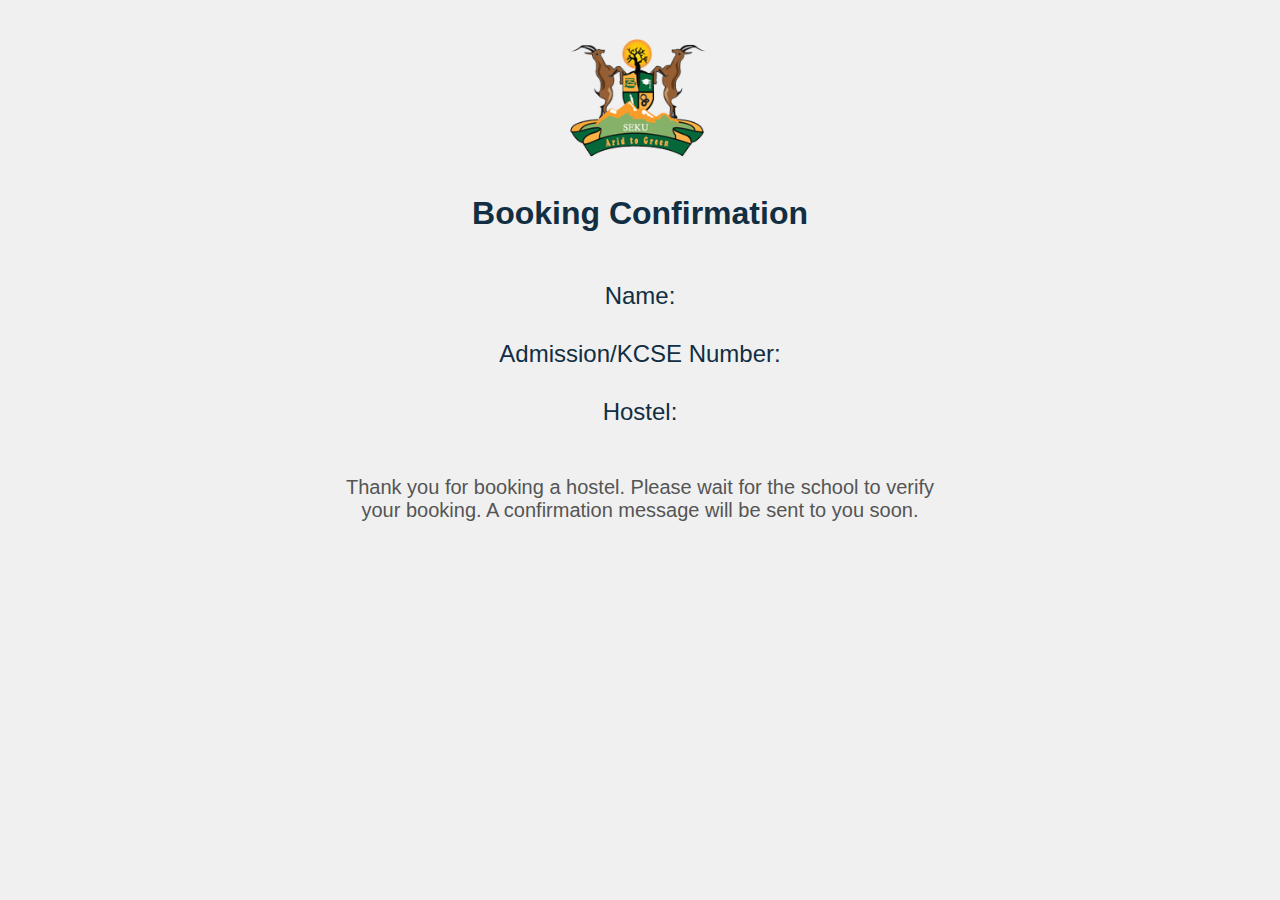
<file: confirmation.html>
<!DOCTYPE html>
<html lang="en">

<head>
  <meta charset="UTF-8">
  <meta name="viewport" content="width=device-width, initial-scale=1.0">
  <title>Confirmation Page</title>
  <link rel = "icon" href = "logo.png" type = "image/x-icon">
  <link rel="stylesheet" href="confirmation.css">
</head>

<body>
  <div class="container">
    <img src="logo.png" alt="Logo" class="logo">
    <h1 class="title">Booking Confirmation</h1>
    <div id="booking-details">
      <p class="name-label">Name:</p>
      <p class="name-value" id="name"></p>

      <p class="admission-label">Admission/KCSE Number:</p>
      <p class="admission-value" id="admission-number"></p>

      <p class="hostel-label">Hostel:</p>
      <p class="hostel-value" id="hostel"></p>

      <p class="message">Thank you for booking a hostel. Please wait for the school to verify your booking. A confirmation message will be sent to you soon.</p>
    </div>
  </div>
  <script>
    document.addEventListener("DOMContentLoaded", function() {
      // Retrieve query parameters from the URL
      const params = new URLSearchParams(window.location.search);

      // Get the form data from the query parameters
      const name = params.get("name");
      const admissionNumber = params.get("admission");
      const hostel = params.get("hostel");

      // Display the form data on the confirmation page
      const nameElement = document.getElementById("name");
      const admissionNumberElement = document.getElementById("admission-number");
      const hostelElement = document.getElementById("hostel");

      nameElement.textContent = name;
      admissionNumberElement.textContent = admissionNumber;
      hostelElement.textContent = hostel;
    });
  </script>
</body>
</html>
</file>
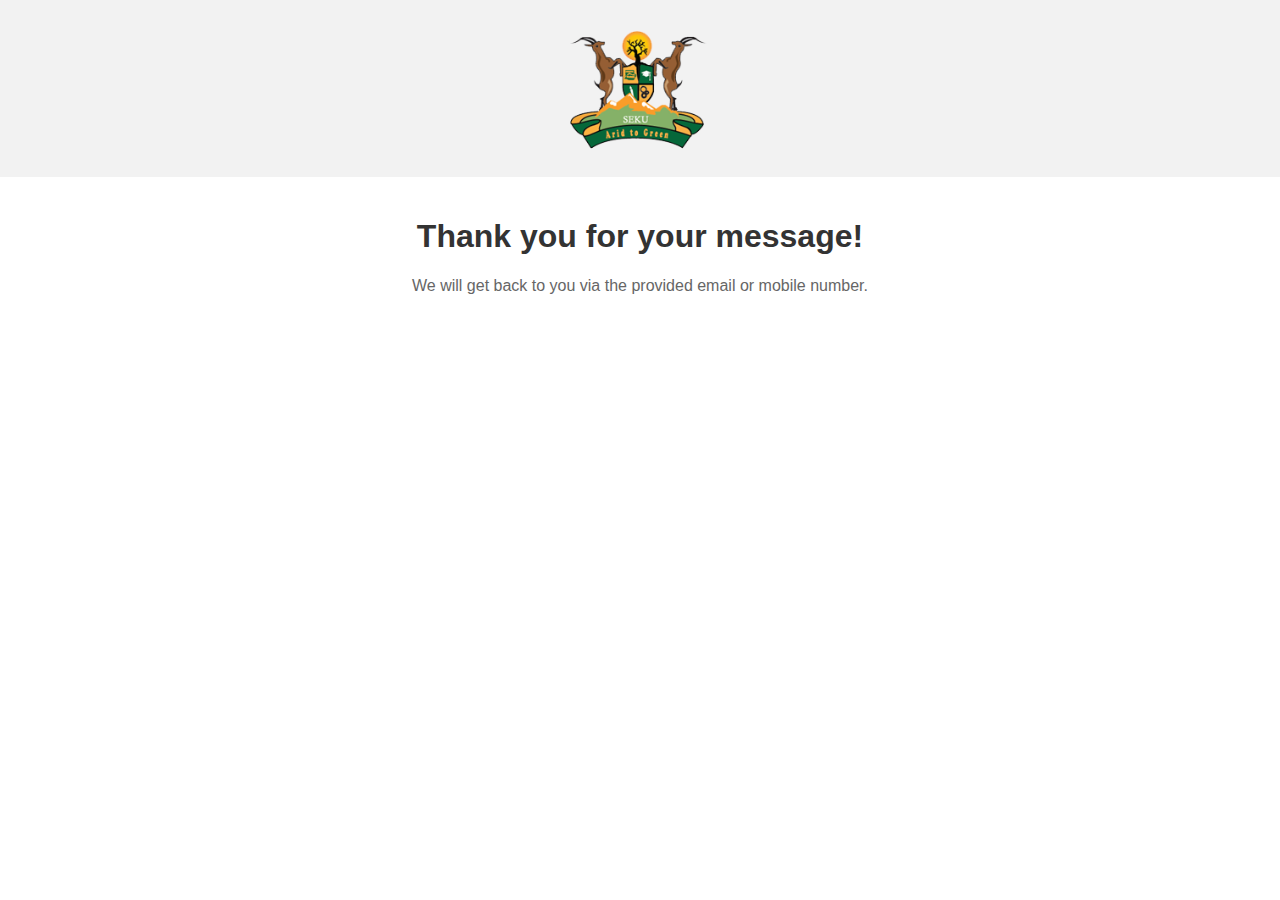
<file: contact.html>
<!DOCTYPE html>
<html>
<head>
    <title>Contact Form Submission</title>
    <link rel="stylesheet" href="contact.css">
</head>
<body>
    <header>
        <img src="logo.png" alt="Logo">
    </header>

    <div class="container">
        <h1 id="thankYouMessage">Thank you for your message!</h1>

        <p>We will get back to you via the provided email or mobile number.</p>
    </div>

    <script>
        document.addEventListener("DOMContentLoaded", function() {
            var urlParams = new URLSearchParams(window.location.search);
            var fullName = urlParams.get("name");

            if (fullName) {
                var thankYouMessage = document.getElementById("thankYouMessage");
                thankYouMessage.textContent = "Thank you, " + fullName + ", for your message!";
            }
        });
    </script>
</body>
</html>
</file>
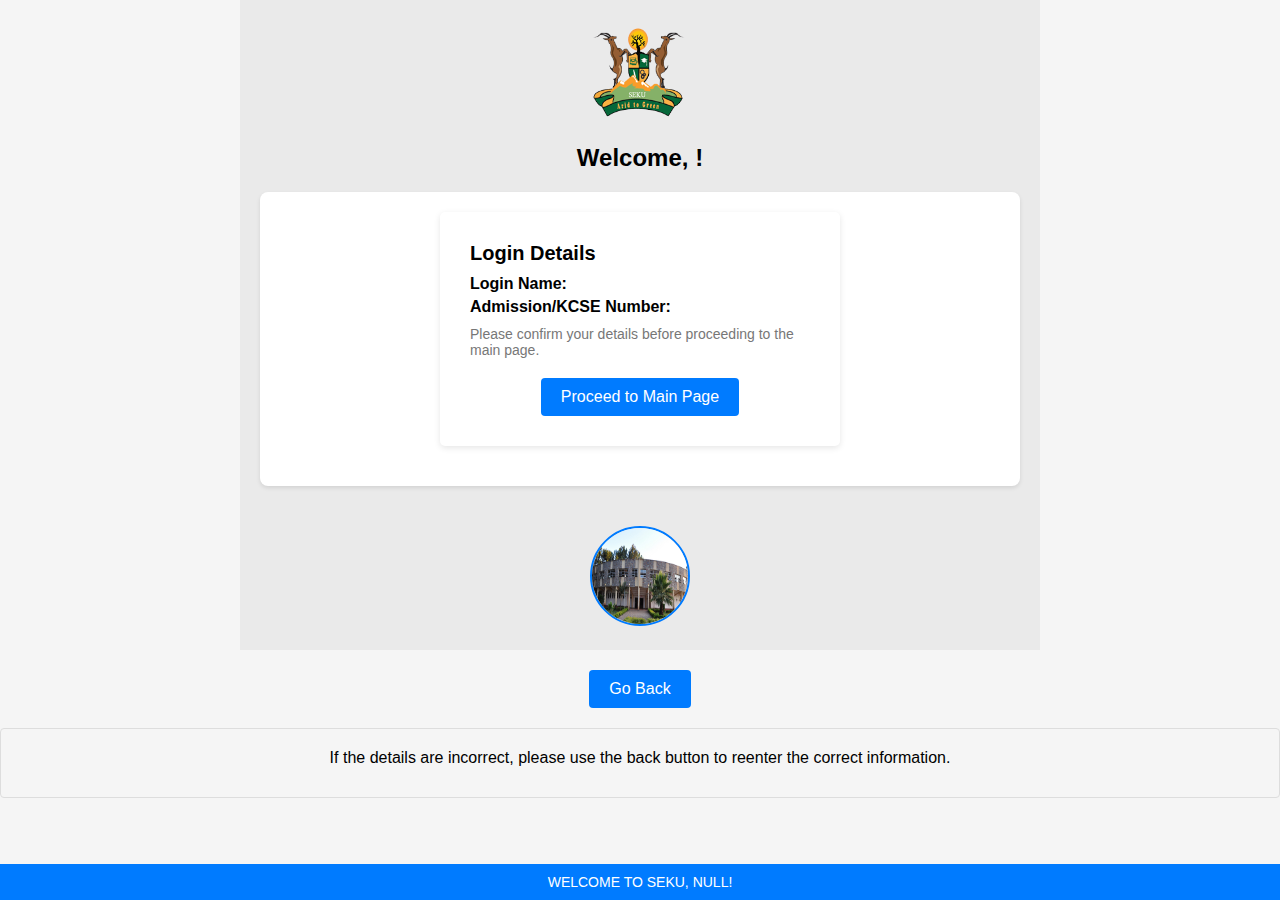
<file: details.html>
<!DOCTYPE html>
<html lang="en">
<head>
  <meta charset="UTF-8">
  <meta name="viewport" content="width=device-width, initial-scale=1.0">
  <title>Seku University | Hostel Portal - Details</title>
  <link rel="stylesheet" href="details.css">
</head>

<body>
  <div class="container">
    <div class="logo">
      <img src="assets/logo.png" alt="Seku University Logo">
    </div>
    <h1 class="title">Welcome, <span id="loginName"></span>!</h1>
    <div class="details-wrapper">
      <div class="details-card">
        <h2 class="card-title">Login Details</h2>
        <ul class="details-list">
          <li><strong>Login Name:</strong> <span id="loginNameDetail"></span></li>
          <li><strong>Admission/KCSE Number:</strong> <span id="admissionNumber"></span></li>
        </ul>
        <p class="details-message">Please confirm your details before proceeding to the main page.</p>
        <div class="button-wrapper">
          <a href="main.html" class="proceed-button">Proceed to Main Page</a>
        </div>
      </div>
    </div>
    <div class="rotating-image">
      <img src="image1.jpg" alt="Rotating Image">
    </div>
    <div class="welcome-message">
      <span id="welcomeText"></span>
    </div>
  </div>
  <div class="back-button">
    <a href="login.html">Go Back</a>
  </div>
  <div class="instruction-message">
    
   
    
    <p>If the details are incorrect, please use the back button to reenter the correct information.</p>
  </div>

  <script src="details.js"></script>
</body>
</html>
</file>
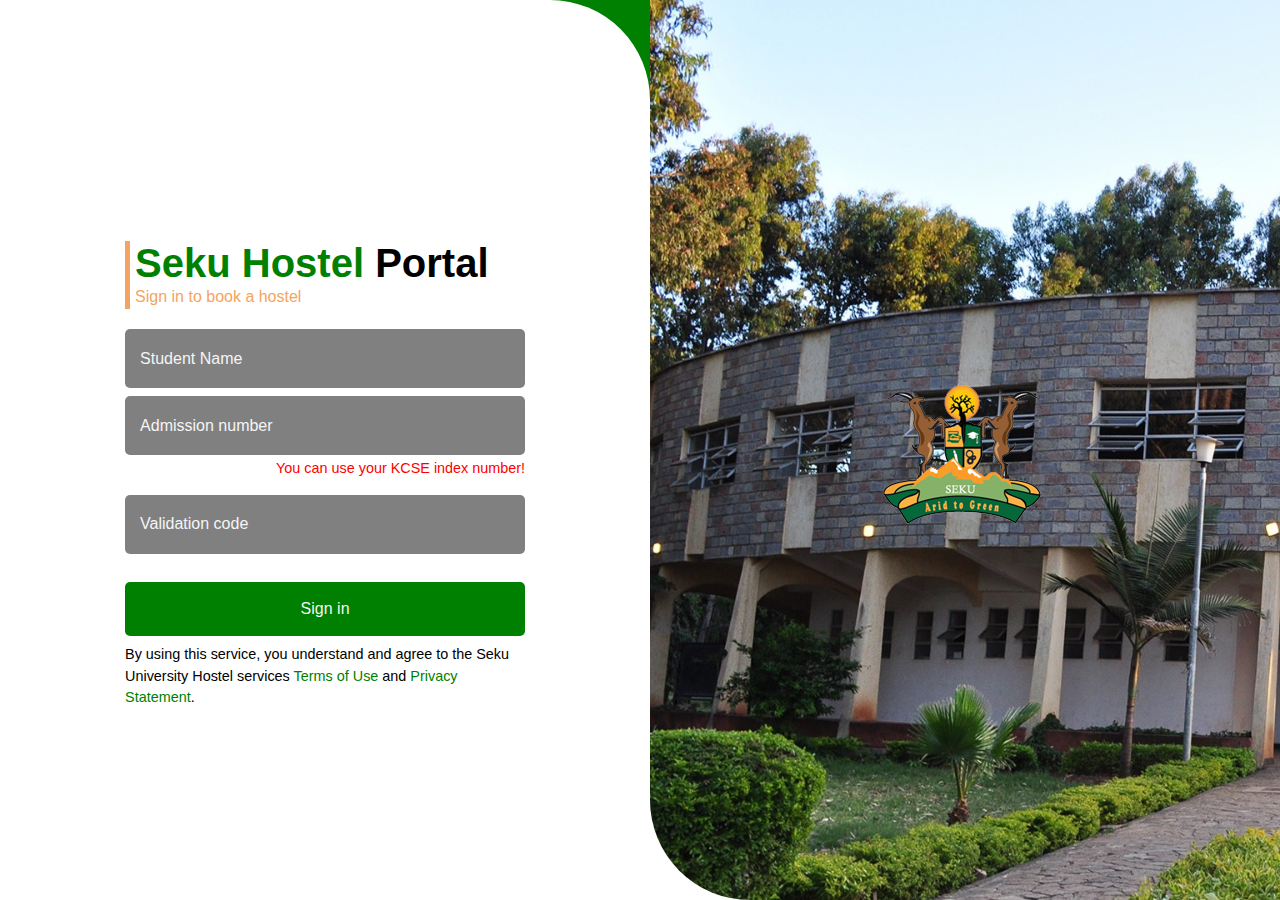
<file: login.html>
<!DOCTYPE html>
<html lang="en">
<head>
  <meta charset="UTF-8">
  <meta http-equiv="X-UA-Compatible" content="IE=edge">
  <meta name="viewport" content="width=device-width, initial-scale=1.0">
  <meta name="description" content="Seku University Hostel Portal - Sign in to book a hostel">
  <meta name="author" content="Your Name">
  <title>Seku University | Hostel Portal</title>
  <link rel="icon" href="assets/logo.png" type="image/x-icon">
  <link rel="stylesheet" href="css/index.css">
  <script src="js/app.js" defer></script>
</head>

<body>
  <div class="portal">
    <div class="portal__wrapper">
      <form action="details.html" class="portal__wrapper__form" method="GET">
        <div class="portal__wrapper__form__wrapper">
          <div class="portal__wrapper__form__wrapper__title">
            <h1><span>Seku Hostel</span> Portal</h1>
            <p>Sign in to book a hostel</p>
          </div>
          <div class="portal__wrapper__form__wrapper__field">
            <div class="portal__wrapper__form__wrapper__field__input">
              <input type="text" name="loginName" id="studno" class="js-input">
              <label for="studno">Student Name</label>
            </div>
            <div class="portal__wrapper__form__wrapper__field__input">
              <input type="password" name="admissionNumber" id="acode" class="js-input js-pass">
              <label for="acode">Admission number</label>
              <img id="show-hide-pass" src="assets/showPass.svg" alt="">
              <a href="#" id="forgot-pass">You can use your KCSE index number!</a>
            </div>
            <div class="portal__wrapper__form__wrapper__field__input">
              <input type="text" id="captcha" class="js-input">
              <label for="captcha">Validation code</label>
              <img id="captcha-img" src="assets/captcha.jpg" alt="">
            </div>
            <div class="portal__wrapper__form__wrapper__field__button">
              <button type="submit">Sign in</button>
            </div>
            <p id="terms">By using this service, you understand and agree to the Seku University Hostel services <a href="#">Terms of Use</a> and <a href="#">Privacy Statement</a>.</p>
          </div>
        </div>
      </form>
      <div class="portal__wrapper__hero">
        <img src="logo.png" alt="Seku University Hostel Portal Logo">
      </div>
    </div>
  </div>
</body>
</html>
</file>
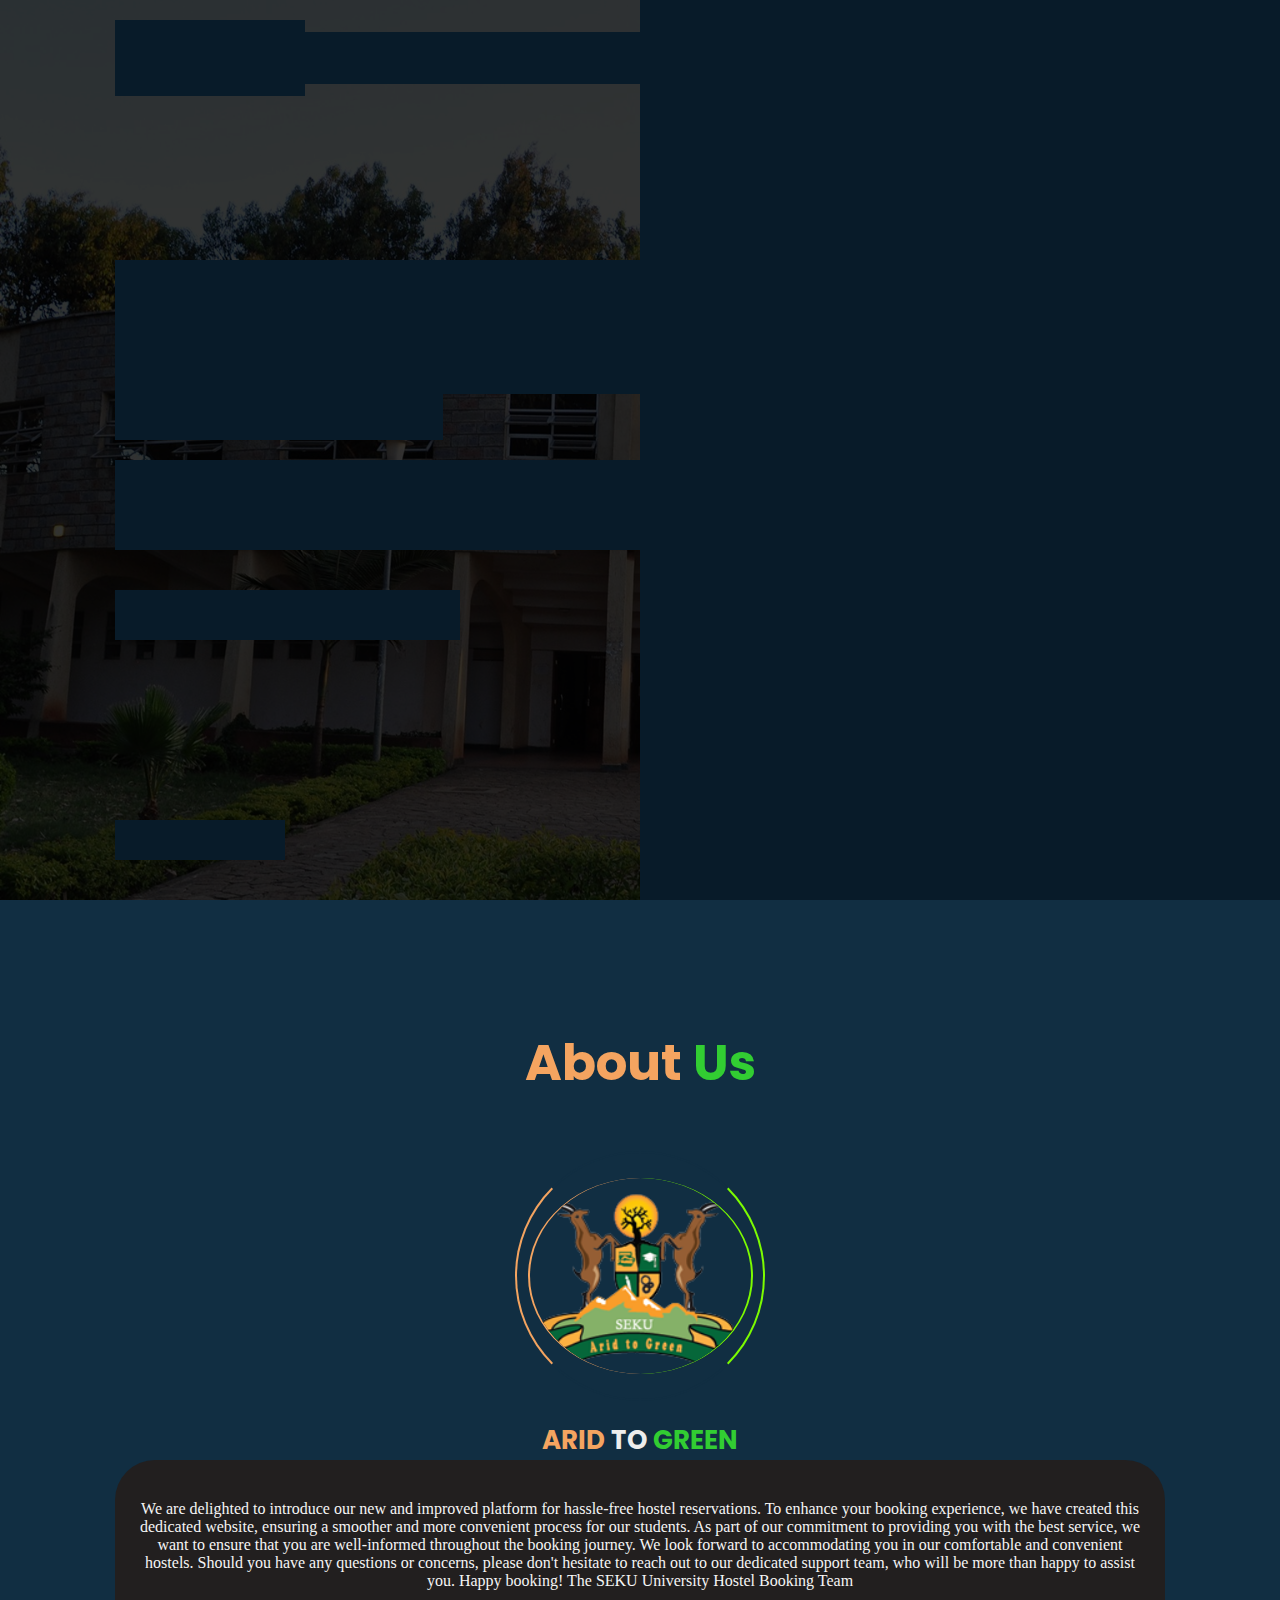
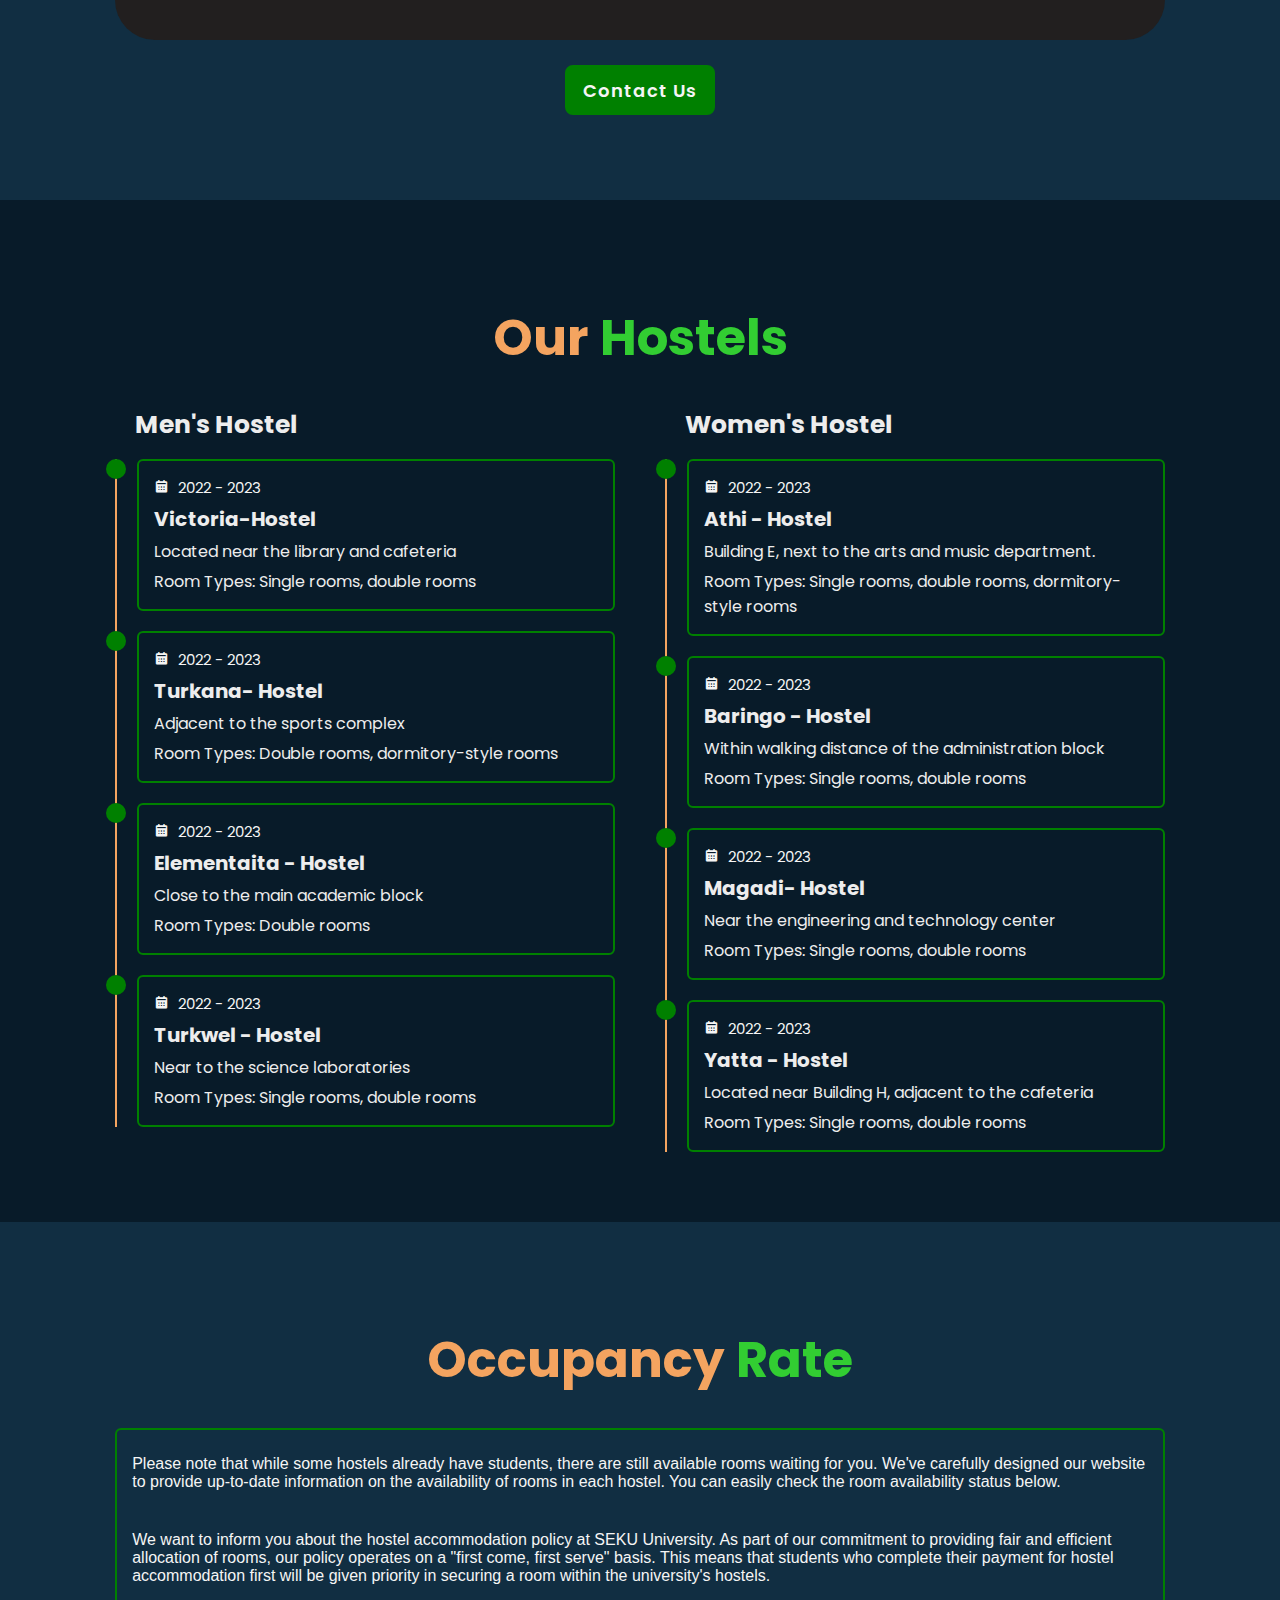
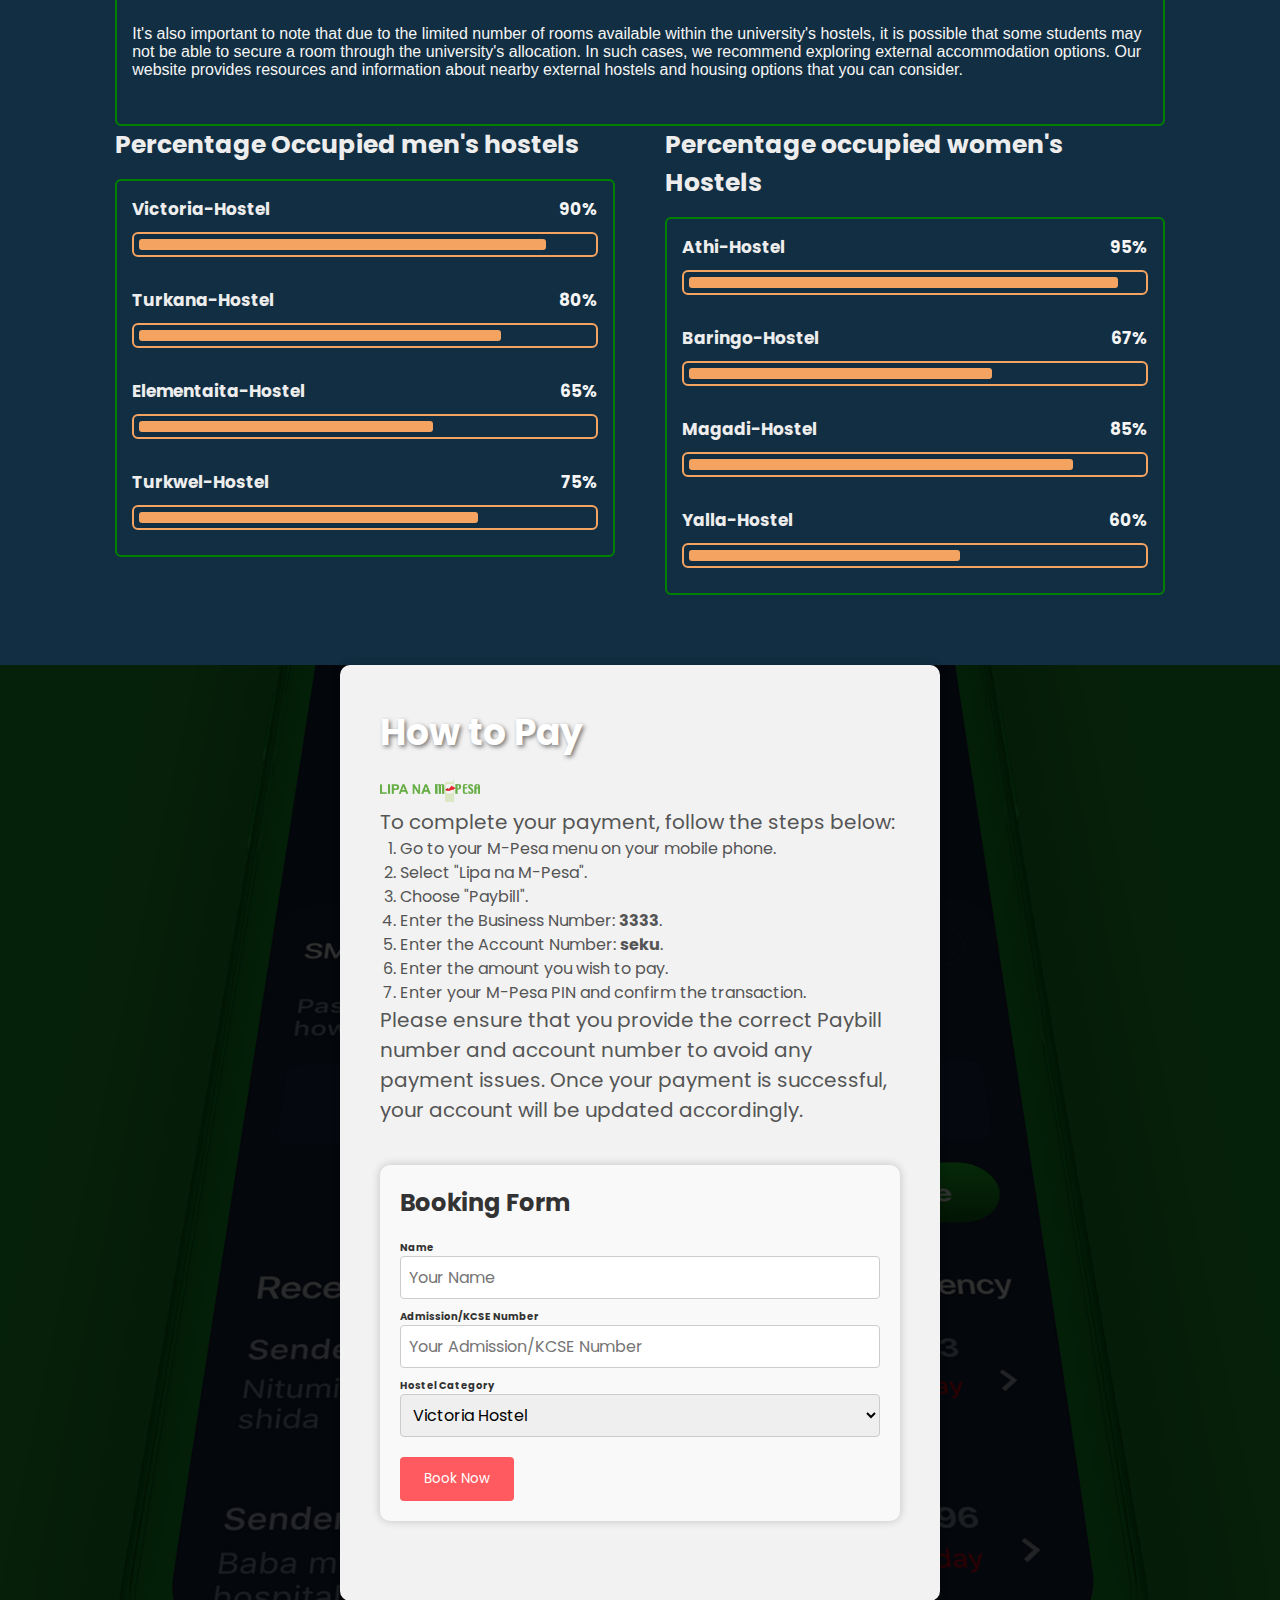
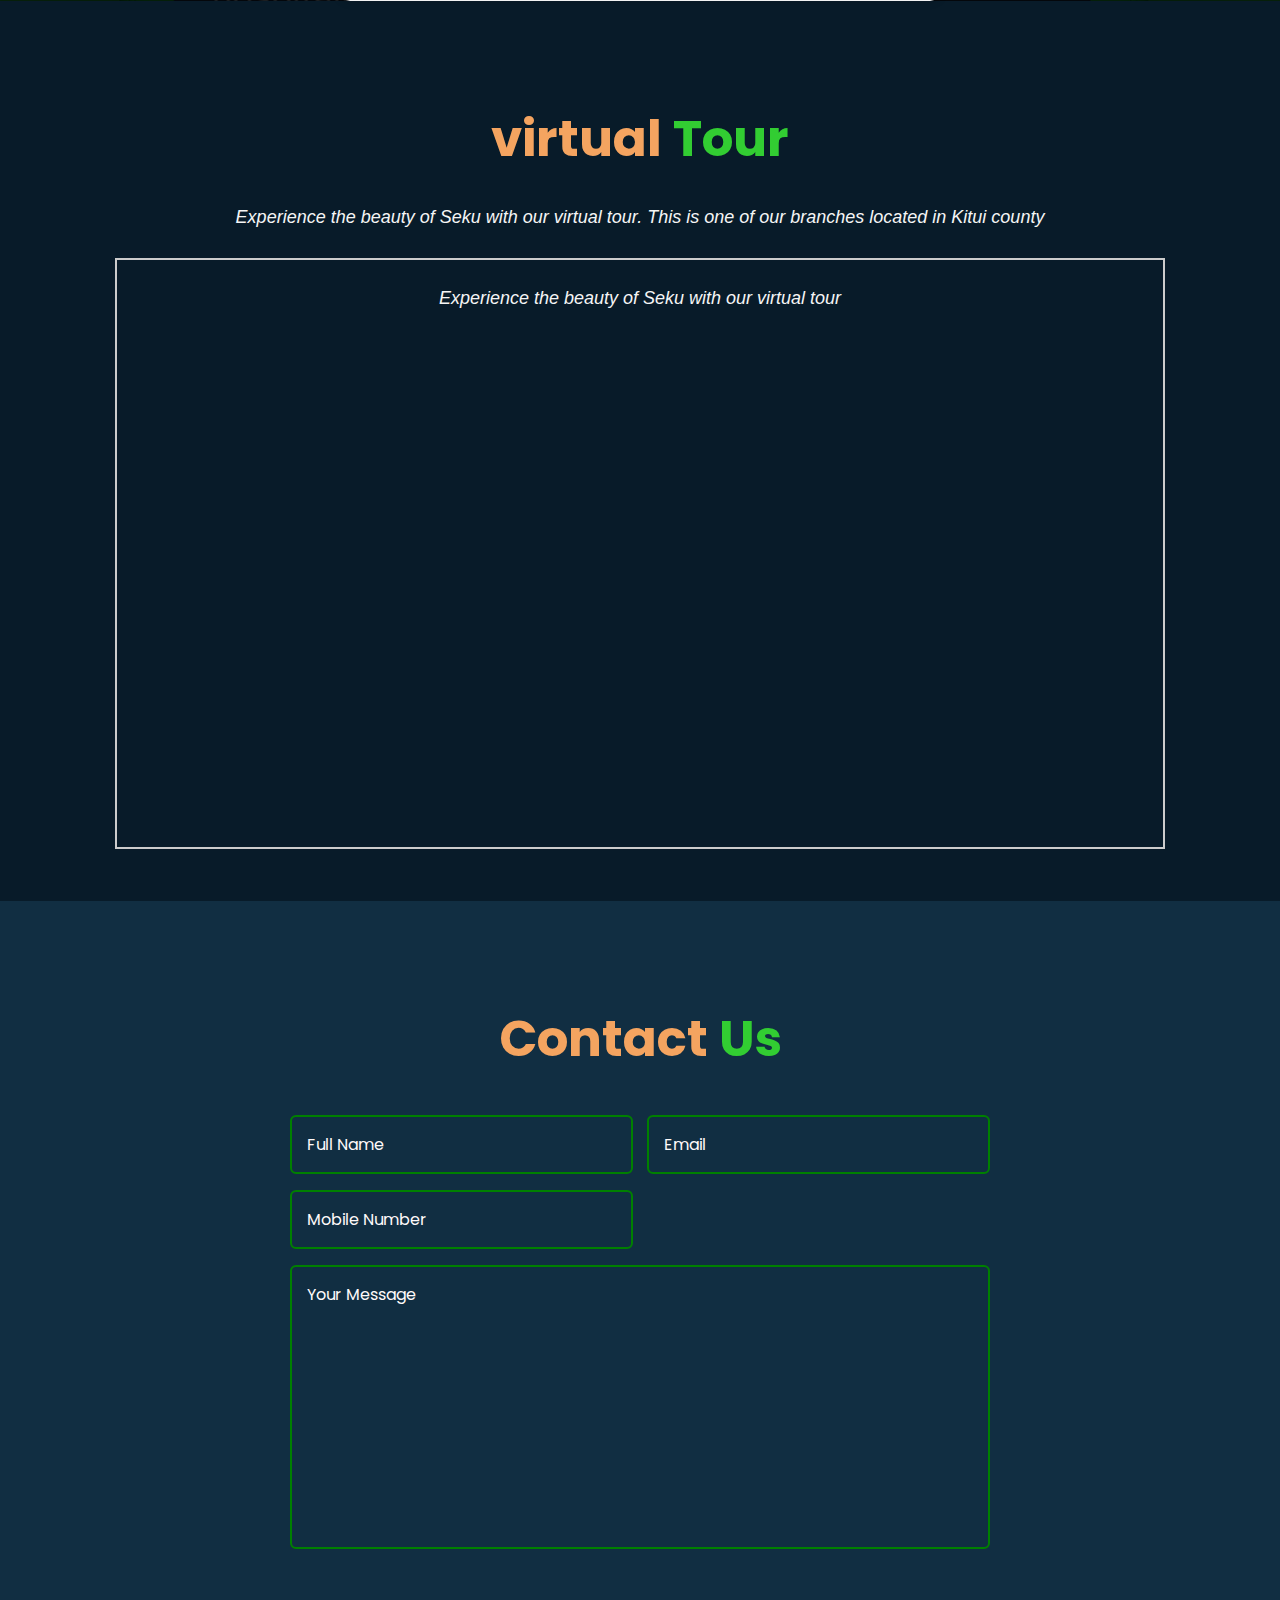
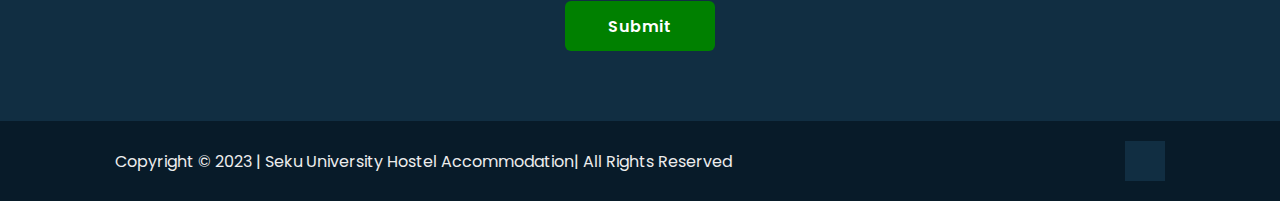
<file: main.html>
<!DOCTYPE html>
<html lang="en">

<head>
    <meta charset="UTF-8">
    <meta http-equiv="X-UA-Compatible" content="IE=edge">
    <meta name="viewport" content="width=device-width, initial-scale=1.0">
    <title>Seku University Hostel Accomadation</title>
    <link rel = "icon" href = "logo.png" type = "image/x-icon">

    <link rel="stylesheet" href="main.css">

    <!-- box icons -->
    <link href='https://unpkg.com/boxicons@2.1.4/css/boxicons.min.css' rel='stylesheet'>
</head>

<body>

    <!-- header design -->
    <header class="header">
        
        <a href="#" class="logo"><span class="arid"> Seku </span> <span class="green">University.</span><span class="animate" style="--i:1;"></span></a>


        <div class="bx bx-menu" id="menu-icon"><span class="animate" style="--i:2;"></span></div>

        <nav class="navbar">
            <a href="#home" class="active">Home</a>
            <a href="#about">About </a>
            <a href="#education">Hostels</a>
            <a href="#skills">Available Rooms</a>
            <a href="#payment">Payment</a>
            <a href="#tour">virtual tour</a>
            <a href="#contact">Contact</a>
            <a href="https://www.seku.ac.ke/">main</a>

            <span class="active-nav"></span>
            <span class="animate" style="--i:2;"></span>
        </nav>
    </header>

    <!-- home section design -->
    <section class="home show-animate" id="home">
        <div class="home-content">
            <h1>Greetings, <span>esteemed student</span><span class="animate" style="--i:2;"></span></h1>
            <div class="text-animate">
                <h3>Welcome to Seku</h3>
                <span class="animate" style="--i:3;"></span>
            </div>
            <p>Seku University provides comfortable hostel accommodation for its students.
                 To secure a room, please make a payment of 4000 Kenyan Shillings using M-Pesa. 
                <span class="animate" style="--i:4;"></span>
            </p>

            <div class="btn-box">
                <a href="#payment" class="btn">Pay Now</a>
                <a href="#contact" class="btn">Help</a>
                <span class="animate" style="--i:5;"></span>
            </div>
        </div>

        <div class="home-sci">
            <a href="https://www.facebook.com/SouthEasternKenyaUniversity/"><i class='bx bxl-facebook'></i></a>
            <a href="mailto:info@seku.ac.ke"><i class='bx bxl-gmail'></i></a>
            <a href="https://www.instagram.com/sekuuniversity/"><i class='bx bxl-instagram'></i></a>
            
            <span class="animate" style="--i:6;"></span>
        </div>

        <div class="home-imgHover"></div>
        <span class="animate home-img" style="--i:7;"></span>
    </section>

    <!-- about us sectionnnnnnnnnnnnnnnn-->
    <section class="about" id="about">
        <h2 class="heading"><span class="arid">About</span> <span class="green">Us</span></h2>
    
        <div class="about-img">
            <img src="logo.png" alt="About Us Image">
            <span class="circle-spin"></span>
        </div>
    
        <div class="about-content">
            <h3><span class="arid">ARID </span>TO <span class="green">GREEN</span></h3>
            <div class="text-box">
                <p class="para">
                    We are delighted to introduce our new and improved platform for hassle-free hostel reservations. To enhance your booking experience, we have created this dedicated website, ensuring a smoother and more convenient process for our students. As part of our commitment to providing you with the best service, we want to ensure that you are well-informed throughout the booking journey.
    
                    We look forward to accommodating you in our comfortable and convenient hostels. Should you have any questions or concerns, please don't hesitate to reach out to our dedicated support team, who will be more than happy to assist you.
    
                    Happy booking!
    
                    The SEKU University Hostel Booking Team
                </p>
            </div>
    
            <div class="btn-box btns">
                <a href="#contact" class="btn">Contact Us</a>
            </div>
        </div>
    </section>
    
    

    <!-- Hostels section.......................................... -->
    <section class="education" id="education">
        <h2 class="heading">
            <span class="arid">Our</span> 
            <span class="green">Hostels</span>
        </h2>
    
        <div class="education-row">
            <div class="education-column">
                <h3 class="title">Men's Hostel</h3>
                <div class="education-box">
                    <div class="education-content">
                        <div class="content">
                            <div class="year"><i class='bx bxs-calendar'></i> 2022 - 2023</div>
                            <h3>Victoria-Hostel</h3>
                            <p>Located near the library and cafeteria</p>
                            <p>Room Types: Single rooms, double rooms</p>
                        </div>
                    </div>
                    <div class="education-content">
                        <div class="content">
                            <div class="year"><i class='bx bxs-calendar'></i> 2022 - 2023</div>
                            <h3>Turkana- Hostel</h3>
                            <p>Adjacent to the sports complex</p>
                            <p>Room Types: Double rooms, dormitory-style rooms</p>
                        </div>
                    </div>
                    <div class="education-content">
                        <div class="content">
                            <div class="year"><i class='bx bxs-calendar'></i> 2022 - 2023</div>
                            <h3>Elementaita - Hostel</h3>
                            <p>Close to the main academic block</p>
                            <p>Room Types: Double rooms</p>
                        </div>
                    </div>
                    <div class="education-content">
                        <div class="content">
                            <div class="year"><i class='bx bxs-calendar'></i> 2022 - 2023</div>
                            <h3>Turkwel - Hostel</h3>
                            <p>Near to the science laboratories</p>
                            <P>Room Types: Single rooms, double rooms</P>
                        </div>
                    </div>
                </div>
            </div>
    
            <div class="education-column">
                <h3 class="title">Women's Hostel</h3>
                <div class="education-box">
                    <div class="education-content">
                        <div class="content">
                            <div class="year"><i class='bx bxs-calendar'></i> 2022 - 2023</div>
                            <h3>Athi - Hostel</h3>
                            <p>Building E, next to the arts and music department.</p>
                            <p>Room Types: Single rooms, double rooms, dormitory-style rooms</p>
                        </div>
                    </div>
                    <div class="education-content">
                        <div class="content">
                            <div class="year"><i class='bx bxs-calendar'></i> 2022 - 2023</div>
                            <h3>Baringo - Hostel</h3>
                            <p>Within walking distance of the administration block</p>
                            <p>Room Types: Single rooms, double rooms</p>
                        </div>
                    </div>
                    <div class="education-content">
                        <div class="content">
                            <div class="year"><i class='bx bxs-calendar'></i> 2022 - 2023</div>
                            <h3>Magadi- Hostel</h3>
                            <p>Near the engineering and technology center</p>
                            <p>Room Types: Single rooms, double rooms</p>
                        </div>
                    </div>
                    <div class="education-content">
                        <div class="content">
                            <div class="year"><i class='bx bxs-calendar'></i> 2022 - 2023</div>
                            <h3>Yatta - Hostel</h3>
                            <p>Located near Building H, adjacent to the cafeteria</p>
                            <P>Room Types: Single rooms, double rooms</P>
                        </div>
                    </div>
                </div>
            </div>
        </div>
    </section>
    

    <!-- skills section design -->
    <section class="skills" id="skills">
        <h2 class="heading">
            <span class="arid">Occupancy </span>
            <span class="green">Rate</span>
        </h2>
        <div class="skills-box">
            <div class="skills-content">
                <p>Please note that while some hostels already have students, there are still available rooms waiting for you. We've carefully designed our website to provide up-to-date information on the availability of rooms in each hostel. 
                    You can easily check the room availability status below.</p>
                <p>We want to inform you about the hostel accommodation policy at SEKU University. As part of our commitment to providing fair and efficient allocation of rooms, our policy operates on a "first come, first serve" basis. This means that students who complete their payment for hostel accommodation first will be given priority in securing a room within the university's hostels.</p>
                <p>It's also important to note that due to the limited number of rooms available within the university's hostels, it is possible that some students may not be able to secure a room through the university's allocation. In such cases, we recommend exploring external accommodation options. Our website provides resources and information about nearby external hostels and housing options that you can consider.</p>
            </div>
        </div>
        <div class="skills-row">
            <div class="skills-column">
                <h3 class="title">Percentage Occupied men's hostels</h3>
                <div class="skills-box">
                    <div class="skills-content">
                        <div class="progress">
                            <h3>Victoria-Hostel<span>90%</span></h3>
                            <div class="bar"><span></span></div>
                        </div>
                        <div class="progress">
                            <h3>Turkana-Hostel<span>80%</span></h3>
                            <div class="bar"><span></span></div>
                        </div>
                        <div class="progress">
                            <h3>Elementaita-Hostel <span>65%</span></h3>
                            <div class="bar"><span></span></div>
                        </div>
                        <div class="progress">
                            <h3>Turkwel-Hostel<span>75%</span></h3>
                            <div class="bar"><span></span></div>
                        </div>
                    </div>
                </div>
            </div>
            <div class="skills-column">
                <h3 class="title">Percentage occupied women's Hostels</h3>
                <div class="skills-box">
                    <div class="skills-content">
                        <div class="progress">
                            <h3>Athi-Hostel<span>95%</span></h3>
                            <div class="bar"><span></span></div>
                        </div>
                        <div class="progress">
                            <h3>Baringo-Hostel <span>67%</span></h3>
                            <div class="bar"><span></span></div>
                        </div>
                        <div class="progress">
                            <h3>Magadi-Hostel<span>85%</span></h3>
                            <div class="bar"><span></span></div>
                        </div>
                        <div class="progress">
                            <h3>Yalla-Hostel<span>60%</span></h3>
                            <div class="bar"><span></span></div>
                        </div>
                    </div>
                </div>
            </div>
        </div>
    </section>
    
    <section class="payment" id="payment">
        <div class="payment-content">
            <div class="payment-box">
                <h2 class="payment-title">How to Pay</h2>
                <div class="payment-instructions">
                    <div class="mpesa-logo-container">
                        <img src="mpesa.png" alt="M-Pesa Logo" class="mpesa-logo">
                    </div>
                    <div class="payment-description">
                        <p>To complete your payment, follow the steps below:</p>
                        <ol class="payment-steps">
                            <li>Go to your M-Pesa menu on your mobile phone.</li>
                            <li>Select "Lipa na M-Pesa".</li>
                            <li>Choose "Paybill".</li>
                            <li>Enter the Business Number: <strong>3333</strong>.</li>
                            <li>Enter the Account Number: <strong>seku</strong>.</li>
                            <li>Enter the amount you wish to pay.</li>
                            <li>Enter your M-Pesa PIN and confirm the transaction.</li>
                        </ol>
                        <p>Please ensure that you provide the correct Paybill number and account number to avoid any payment issues. Once your payment is successful, your account will be updated accordingly.</p>
                    </div>
                </div>
            </div>
            <div class="form-box">
                <h2 class="form-title">Booking Form</h2>
                <form class="booking-form" action="confirmation.html" method="POST">
                    <div class="form-row">
                        <label for="name">Name</label>
                        <input type="text" name="name" id="name" placeholder="Your Name" required>
                    </div>
                    <div class="form-row">
                        <label for="admission-number">Admission/KCSE Number</label>
                        <input type="text" name="admission-number" id="admission-number" placeholder="Your Admission/KCSE Number" required>
                    </div>
                    <div class="form-row">
                        <label for="hostel">Hostel Category</label>
                        <select name="hostel" id="hostel">
                            <optgroup label="Men's Hostel">
                                <option value="victoria">Victoria Hostel</option>
                                <option value="turkana">Turkana Hostel</option>
                                <option value="elementaita">Elementaita Hostel</option>
                                <option value="turkwel">Turkwel Hostel</option>
                            </optgroup>
                            <optgroup label="Women's Hostel">
                                <option value="athi">Athi Hostel</option>
                                <option value="baringo">Baringo Hostel</option>
                                <option value="magadi">Magadi Hostel</option>
                                <option value="yatta">Yatta Hostel</option>
                            </optgroup>
                        </select>
                    </div>
                    <button type="submit" class="btn btn-attractive">Book Now</button>
                </form>
            </div>
        </div>
    </section>
    
    <script>
        document.addEventListener("DOMContentLoaded", function() {
            const form = document.querySelector(".booking-form");
    
            form.addEventListener("submit", function(event) {
                event.preventDefault(); // Prevent form submission
    
                // Get form values
                const name = document.getElementById("name").value;
                const admissionNumber = document.getElementById("admission-number").value;
                const hostel = document.getElementById("hostel").value;
    
                // Create a URL query string with the form data
                const queryString = `name=${encodeURIComponent(name)}&admission=${encodeURIComponent(admissionNumber)}&hostel=${encodeURIComponent(hostel)}`;
    
                // Redirect to the confirmation page with the query string
                window.location.href = `confirmation.html?${queryString}`;
            });
        });
    </script>
    

     <!--Virtual tour section....................-->
     <section class="tour" id="tour">
        <h2 class="heading"><span class="arid">virtual</span> <span class="green">Tour</span></h2>
        <p class="tour-statement">Experience the beauty of Seku with our virtual tour.
            This is one of our branches located in Kitui county</p>
        <p class="tour-statement"></p>
        <p class="tour-statement"></p>
        <p class="tour-statement"></p>
        <div class="video-container">
          <p class="tour-statement">Experience the beauty of Seku with our virtual tour</p>
          <iframe
            width="560"
            height="315"
            src="https://www.youtube.com/embed/ef6LaaCpYUc"
            frameborder="0"
            allowfullscreen
          ></iframe>
        </div>
      </section>
      
      <section class="contact" id="contact">
        <h2 class="heading"><span class="arid">Contact</span> <span class="green">Us</span></h2>
    
        <form id="contactForm" action="contact.html" method="post">
            <div class="input-box">
                <div class="input-field">
                    <input type="text" id="fullname" name="fullname" placeholder="Full Name" required>
                    <span class="focus"></span>
                </div>
                <div class="input-field">
                    <input type="email" id="email" name="email" placeholder="Email" required>
                    <span class="focus"></span>
                </div>
            </div>
            <div class="input-box">
                <div class="input-field">
                    <input type="number" id="mobile" name="mobile" placeholder="Mobile Number" required>
                    <span class="focus"></span>
                </div>
            </div>
    
            <div class="textarea-field">
                <textarea id="message" name="message" cols="30" rows="10" placeholder="Your Message" required></textarea>
                <span class="focus"></span>
            </div>
    
            <div class="btn-box btns">
                <button type="submit" class="btn">Submit</button>
            </div>
        </form>
    </section>
    <script>
        document.addEventListener("DOMContentLoaded", function() {
            const form = document.getElementById("contactForm");
    
            form.addEventListener("submit", function(event) {
                event.preventDefault(); // Prevent form submission
    
                // Get form values
                const name = document.getElementById("fullname").value;
    
                // Redirect to the confirmation page with the name parameter
                window.location.href = `contact.html?name=${encodeURIComponent(name)}`;
            });
        });
    </script>
    


    <!-- footer design -->
    <footer class="footer">
        <div class="footer-text">
            <p>Copyright &copy; 2023 | Seku University
                Hostel Accommodation| All
                Rights Reserved</p>

            <span class="" style=""></span>
        </div>

        <div class="footer-iconTop">
            <a href="#"><i class='bx bx-up-arrow-alt'></i></a>

            <span class="animate scroll" style=""></span>
        </div>
    </footer>


    <script src="script.js"></script>
</body>

</html>
</file>
<file: confirmation.css>
body {
    background-color: #f0f0f0;
    font-family: Arial, sans-serif;
  }
  
  .container {
    max-width: 600px;
    margin: 0 auto;
    padding: 20px;
    text-align: center;
  }
  
  .logo {
    width: 150px;
    height: auto;
  }
  
  .title {
    font-size: 32px;
    margin-top: 30px;
    color: #112e42;
  }
  
  #booking-details {
    margin-top: 50px;
  }
  
  .name-label,
  .admission-label,
  .hostel-label {
    font-size: 24px;
    margin-top: 30px;
    color: #112e42;
  }
  
  .name-value,
  .admission-value,
  .hostel-value {
    font-size: 28px;
    font-weight: bold;
    color: #112e42;
  }
  
  .message {
    font-size: 20px;
    margin-top: 50px;
    color: #555;
  }
  
  @media (max-width: 480px) {
    .logo {
      width: 120px;
    }
  
    .title {
      font-size: 28px;
    }
  
    .name-label,
    .admission-label,
    .hostel-label {
      font-size: 22px;
    }
  
    .name-value,
    .admission-value,
    .hostel-value {
      font-size: 24px;
    }
  
    .message {
      font-size: 18px;
    }
  }
</file>
<file: contact.css>
body {
    font-family: Arial, sans-serif;
    margin: 0;
    padding: 0;
}

header {
    background-color: #f2f2f2;
    padding: 20px;
    text-align: center;
}

.container {
    max-width: 600px;
    margin: 0 auto;
    padding: 20px;
    text-align: center;
}

h1 {
    color: #333;
}

p {
    color: #666;
}

img {
    max-width: 150px;
}
</file>
<file: details.css>
body {
    font-family: Arial, sans-serif;
    background-color: #f7f7f7;
  }
  
  .container {
    max-width: 800px;
    margin: 0 auto;
    padding: 20px;
    background-color: #eaeaea;
  }
  
  .logo {
    text-align: center;
    margin-bottom: 20px;
  }
  
  .logo img {
    max-width: 200px;
    height: auto;
  }
  
  .title {
    text-align: center;
    margin-bottom: 20px;
  }
  
  .details-wrapper {
    display: flex;
    justify-content: center;
  }
  
  .details-card {
    background-color: #fff;
    border-radius: 5px;
    box-shadow: 0 2px 6px rgba(0, 0, 0, 0.1);
    padding: 30px;
    width: 100%;
    max-width: 400px;
  }
  
  .card-title {
    font-size: 20px;
    margin-bottom: 15px;
  }
  
  .details-list {
    list-style-type: none;
    margin-bottom: 20px;
    padding: 0;
  }
  
  .details-list li {
    margin-bottom: 10px;
  }
  
  .details-list li strong {
    font-weight: bold;
  }
  
  .details-message {
    font-size: 14px;
    margin-bottom: 20px;
  }
  
  .button-wrapper {
    text-align: center;
  }
  
  .proceed-button {
    display: inline-block;
    padding: 12px 20px;
    background-color: #007bff;
    color: #fff;
    text-decoration: none;
    border-radius: 4px;
    transition: background-color 0.3s ease;
  }
  
  .proceed-button:hover {
    background-color: #0056b3;
  }
  /* Existing CSS code */

.rotating-image {
    text-align: center;
    margin-top: 30px;
    animation: rotate-border 4s linear infinite;
  }
  
  .rotating-image img {
    width: 100px;
    height: 100px;
    border: 2px solid #007bff;
    border-radius: 50%;
  }
  
  @keyframes rotate-border {
    0% {
      transform: rotate(0);
    }
    100% {
      transform: rotate(360deg);
    }
  }
  /* Existing CSS code */

.welcome-message {
    position: fixed;
    bottom: 0;
    width: 100%;
    background-color: #007bff;
    color: #fff;
    text-align: center;
    padding: 10px 0;
    animation: move-message 10s linear infinite;
  }
  
  @keyframes move-message {
    0% {
      transform: translateX(100%);
    }
    100% {
      transform: translateX(-100%);
    }
  }
  /* Reset CSS */
* {
    margin: 0;
    padding: 0;
    box-sizing: border-box;
  }
  
  /* Global Styles */
  body {
    font-family: 'Poppins', sans-serif;
    background-color: #f5f5f5;
  }
  
  .container {
    max-width: 800px;
    margin: 0 auto;
    padding: 20px;
  }
  
  .logo {
    text-align: center;
    margin-bottom: 20px;
  }
  
  .logo img {
    width: 100px;
    height: 100px;
  }
  
  .title {
    text-align: center;
    margin-bottom: 20px;
    font-size: 24px;
    font-weight: 600;
  }
  
  .details-wrapper {
    background-color: #fff;
    padding: 20px;
    border-radius: 8px;
    box-shadow: 0 2px 4px rgba(0, 0, 0, 0.1);
  }
  
  .details-card {
    margin-bottom: 20px;
  }
  
  .card-title {
    font-size: 20px;
    font-weight: 600;
    margin-bottom: 10px;
  }
  
  .details-list {
    list-style-type: none;
    padding: 0;
    margin-bottom: 10px;
  }
  
  .details-list li {
    margin-bottom: 5px;
  }
  
  .details-message {
    font-size: 14px;
    color: #777;
    margin-bottom: 20px;
  }
  
  .button-wrapper {
    text-align: center;
  }
  
  .proceed-button {
    display: inline-block;
    padding: 10px 20px;
    background-color: #007bff;
    color: #fff;
    text-decoration: none;
    border-radius: 4px;
    transition: background-color 0.3s ease;
  }
  
  .proceed-button:hover {
    background-color: #0056b3;
  }
  
  .rotating-image {
    text-align: center;
    margin-top: 40px;
  }
  
  .rotating-image img {
    width: 100px;
    height: 100px;
    animation: rotate 10s infinite linear;
  }
  
  @keyframes rotate {
    from {
      transform: rotate(0deg);
    }
    to {
      transform: rotate(360deg);
    }
  }
  
  .welcome-message {
    position: fixed;
    bottom: 0;
    left: 0;
    width: 100%;
    background-color: #007bff;
    color: #fff;
    padding: 10px;
    text-align: center;
    font-size: 14px;
    animation: slide 10s linear infinite alternate;
    text-transform: uppercase;
  }
  
  @keyframes slide {
    0% {
      transform: translateX(100%);
      opacity: 0;
    }
    50% {
      opacity: 1;
    }
    100% {
      transform: translateX(-100%);
      opacity: 0;
    }
  }
  
  @media (max-width: 600px) {
    .title {
      font-size: 20px;
    }
    .details-card {
      padding: 10px;
    }
    .card-title {
      font-size: 18px;
      margin-bottom: 5px;
    }
    .details-message {
      font-size: 12px;
    }
    .proceed-button {
      font-size: 12px;
      padding: 8px 16px;
    }
    .rotating-image img {
      width: 80px;
      height: 80px;
    }
    
    .welcome-message {
        font-size: 12px;
        padding: 8px;
        animation: slide 14s linear infinite alternate;
      }
    }
    .back-button {
        margin-top: 20px;
        text-align: center;
      }
      
      .back-button a {
        display: inline-block;
        padding: 10px 20px;
        background-color: #007bff;
        color: #fff;
        text-decoration: none;
        border-radius: 4px;
        transition: background-color 0.3s ease;
      }
      
      .back-button a:hover {
        background-color: #0056b3;
      }
      .instruction-message {
        margin-top: 20px;
        padding: 20px;
        background-color: #f5f5f5;
        border: 1px solid #ddd;
        border-radius: 4px;
        text-align: center;
      }
      
      .instruction-message p {
        margin-bottom: 10px;
      }
      
      .instruction-message ul {
        list-style-type: none;
        padding: 0;
        margin: 0;
        text-align: left;
      }
      
      .instruction-message li {
        margin-bottom: 5px;
      }
      
      .instruction-message li strong {
        font-weight: bold;
      }
      
      .instruction-message p.error-message {
        color: #ff0000;
      }
</file>
<file: css/index.css>
*, *::before, *::after {
  box-sizing: border-box;
}

/*
2. Remove default margin
*/
* {
  margin: 0;
}

/*
3. Allow percentage-based heights in the application
*/
html, body {
  height: 100%;
}

/*
Typographic tweaks!
4. Add accessible line-height
5. Improve text rendering
*/
body {
  line-height: 1.5;
  -webkit-font-smoothing: antialiased;
}

/*
6. Improve media defaults
*/
img, picture, video, canvas, svg {
  display: block;
  max-width: 100%;
}

/*
7. Remove built-in form typography styles
*/
input, button, textarea, select {
  font: inherit;
}

/*
8. Avoid text overflows
*/
p, h1, h2, h3, h4, h5, h6 {
  overflow-wrap: break-word;
}

h1, h2 {
  line-height: 1.1;
}

input, button {
  border: none;
  outline: 2px solid transparent;
  border-radius: 5px;
}

a {
  text-decoration: none;
}

body {
  font-family: "Poppins", sans-serif;
}

.portal__wrapper {
  min-height: 100vh;
  display: flex;
}
.portal__wrapper__form {
  display: grid;
  place-items: center;
  width: 100%;
  background: #fff;
  border-radius: 0 100px 0 0;
  padding: 50px 20px 0;
}
.portal__wrapper__form__wrapper {
  max-width: 400px;
}
.portal__wrapper__form__wrapper__title {
  position: relative;
  margin-bottom: 20px;
}
.portal__wrapper__form__wrapper__title h1 {
  font-size: clamp(2rem, 1.375rem + 2vw, 2.5rem);
  margin-left: 10px;
}
.portal__wrapper__form__wrapper__title h1 span {
  color:green;
}
.portal__wrapper__form__wrapper__title p {
  margin-left: 10px;
  color: sandybrown;
  font-size: clamp(0.9rem, 0.775rem + 0.4vw, 1rem);
}
.portal__wrapper__form__wrapper__title::before {
  content: "";
  position: absolute;
  width: 5px;
  height: 100%;
  background: sandybrown;
  left: 0;
}
.portal__wrapper__form__wrapper__field {
  display: grid;
  gap: 0.5rem;
}
.portal__wrapper__form__wrapper__field__input {
  position: relative;
}
.portal__wrapper__form__wrapper__field__input input {
  width: 100%;
  background: grey;
  border-radius: 5px;
  padding: 25px 15px 10px;
  transition: 0.3s ease-in-out;
}
.portal__wrapper__form__wrapper__field__input input:focus {
  outline: 2px solid green;
}
.portal__wrapper__form__wrapper__field__input input:focus ~ label {
  color: green;
}
.portal__wrapper__form__wrapper__field__input label {
  position: absolute;
  left: 15px;
  top: 17.5px;
  color: whitesmoke;
  transition: 0.3s ease-in-out;
}
.portal__wrapper__form__wrapper__field__input img {
  position: absolute;
  right: 15px;
}
.portal__wrapper__form__wrapper__field__input #show-hide-pass {
  width: 18px;
  top: 21px;
  cursor: pointer;
}
.portal__wrapper__form__wrapper__field__input #captcha-img {
  top: 14px;
  opacity: 0;
  visibility: hidden;
  transition: 0.3s ease-in-out;
}
.portal__wrapper__form__wrapper__field__input #forgot-pass {
  float: right;
  color: red;
  font-size: 0.9rem;
  margin: 3px 0 7px;
}
.portal__wrapper__form__wrapper__field__input.focus label {
  font-size: 0.8rem;
  top: 5px;
}
.portal__wrapper__form__wrapper__field__input.focus #captcha-img {
  visibility: visible;
  opacity: 1;
}
.portal__wrapper__form__wrapper__field__button {
  margin-top: 20px;
}
.portal__wrapper__form__wrapper__field__button button {
  width: 100%;
  background: green;
  padding: 15px;
  color: whitesmoke;
  cursor: pointer;
}
.portal__wrapper__form__wrapper__field #terms {
  font-size: 0.9rem;
}
.portal__wrapper__form__wrapper__field #terms a {
  color: green;
}
.portal__wrapper__hero {
  display: grid;
  place-items: center;
  width: 100%;
  background: url(../assets/ucc_bg.jpg) no-repeat;
  background-size: cover;
  border-radius: 0 0 0 100px;
  position: relative;
}
.portal__wrapper__hero::before {
  content: "";
  position: absolute;
  width: 100px;
  height: 100px;
  background: green;
  top: 0;
  left: -100px;
  z-index: -1;
}
.portal__wrapper__hero img {
  max-width: 350px;
}
@media only screen and (max-width: 1024px) {
  .portal__wrapper {
    flex-direction: column-reverse;
    justify-content: flex-end;
  }
  .portal__wrapper__form {
    border-radius: 50px 0 0 0;
  }
  .portal__wrapper__hero {
    padding: 20px;
    border-radius: 0 0 50px 0;
  }
  .portal__wrapper__hero img {
    max-width: 100px;
  }
  .portal__wrapper__hero::before {
    left: 0;
    top: 125px;
  }
}/*# sourceMappingURL=index.css.map */
</file>
<file: main.css>
@import url('https://fonts.googleapis.com/css2?family=Poppins:wght@300;400;500;600;800;900&display=swap');

* {
    margin: 0;
    padding: 0;
    box-sizing: border-box;
    text-decoration: none;
    border: none;
    outline: none;
    scroll-behavior: smooth;
    font-family: 'Poppins', sans-serif;
}

:root {
    --bg-color: #081b29;
    --second-bg-color: #112e42;
    --text-color: #ededed;
    --main-color: #00abf0;
}

html {
    font-size: 62.5%;
    overflow-x: hidden;
}

body {
    background: var(--bg-color);
    color: var(--text-color);
}

.header {
    position: fixed;
    top: 0;
    left: 0;
    width: 100%;
    padding: 2rem 9%;
    background: transparent;
    display: flex;
    justify-content: space-between;
    align-items: center;
    z-index: 100;
    transition: .3s;
}

.header.sticky {
    background: var(--bg-color);
}

.logo {
    position: relative;
    font-size: 2.5rem;
    color: var(--text-color);
    font-weight: 600;
}

.navbar {
    position: relative;
}

.navbar a {
    font-size: 1.7rem;
    color: var(--text-color);
    font-weight: 500;
    margin-left: 3.5rem;
    transition: .3s;
}

.navbar a:hover,
.navbar a.active {
    color: var(--main-color);
}

#menu-icon {
    position: relative;
    font-size: 3.6rem;
    color: var(--text-color);
    cursor: pointer;
    display: none;
}

section {
    min-height: 100vh;
    padding: 10rem 9% 2rem;
}

.home {
    position: relative;
    display: flex;
    align-items: center;
    padding: 0 9%;
    background: url('image1.jpg') no-repeat;
    background-size: cover;
    background-position: center;
  }
  
  .home::before {
    content: "";
    position: absolute;
    top: 0;
    right: 0;
    bottom: 0;
    left: 0;
    background-color: rgba(0, 0, 0, 0.8); /* Adjust the last value to control the opacity (0.5 for 50% opacity) */
  }
  
.home-content {
    max-width: 60rem;
    z-index: 99;
}

.home-content h1 {
    position: relative;
    display: inline-block;
    font-size: 5.12rem; /* change here */
    font-weight: 700;
    line-height: 1.3;
}

.home-content h1 span {
    color: var(--text-color);
}

.home-content .text-animate {
    position: relative;
    width: 32.8rem;
}

.home-content .text-animate h3 {
    /* change here */
    font-size: 3.05rem;
    font-weight: 700;
    color: transparent;
    -webkit-text-stroke: .7px #F9D5AF;
    background-image: linear-gradient(limegreen,green);
    background-repeat: no-repeat;
    -webkit-background-clip: text;
    background-position: -33rem 0;
}

.home.show-animate .home-content .text-animate h3 {
    animation: homeBgText 6s linear infinite;
    animation-delay: 2s;
}

.home-content .text-animate h3::before {
    content: '';
    position: absolute;
    top: 0;
    left: 0;
    width: 0;
    height: 100%;
    border-right: 2px solid var(--main-color);
    z-index: -1;
}

.home.show-animate .home-content .text-animate h3::before {
    animation: homeCursorText 6s linear infinite;
    animation-delay: 2s;
}

.home-content p {
    position: relative;
    font-size: 2rem;
    margin: 2rem 0 4rem;
   
 
}

.btn-box {
    position: relative;
    display: flex;
    justify-content: space-between;
    width: 34.5rem;
    height: 5rem;
}

.btn-box .btn {
    position: relative;
    display: inline-flex;
    justify-content: center;
    align-items: center;
    width: 15rem;
    height: 100%;
    background: green;
    border: .2rem solid green;
    border-radius: .8rem;
    font-size: 1.8rem;
    font-weight: 600;
    letter-spacing: .1rem;
    color: whitesmoke;
    z-index: 1;
    overflow: hidden;
    transition: .5s;
}

.btn-box .btn:hover {
    color: whitesmoke;
}

.btn-box .btn:nth-child(2) {
    background: transparent;
    color: whitesmoke;
}

.btn-box .btn:nth-child(2):hover {
    color: whitesmoke;
}

.btn-box .btn:nth-child(2)::before {
    background:;
}

.btn-box .btn::before {
    content: '';
    position: absolute;
    top: 0;
    left: 0;
    width: 0;
    height: 100%;
    background: var(--bg-color);
    z-index: -1;
    transition: .5s;
}

.btn-box .btn:hover::before {
    width: 100%;
}

.home-sci {
    position: absolute;
    bottom: 4rem;
    width: 170px;
    display: flex;
    justify-content: space-between;
}

.home-sci a {
    position: relative;
    display: inline-flex;
    justify-content: center;
    align-items: center;
    width: 40px;
    height: 40px;
    background: transparent;
    border: .2rem solid green;
    border-radius: 50%;
    font-size: 20px;
    color: whitesmoke;
    z-index: 1;
    overflow: hidden;
    transition: .5s;
}

.home-sci a:hover {
    color: whitesmoke;
}

.home-sci a::before {
    content: '';
    position: absolute;
    top: 0;
    left: 0;
    width: 0;
    height: 100%;
    background: green;
    z-index: -1;
    transition: .5s;
}

.home-sci a:hover::before {
    width: 100%;
}

.home-imgHover {
    position: absolute;
    top: 0;
    right: 0;
    width: 45%;
    height: 100%;
    background: transparent;
    transition: 3s;
}

.home-imgHover:hover {
    background: var(--bg-color);
    opacity: .8;
}

.about {
    display: flex;
    justify-content: center;
    align-items: center;
    flex-direction: column;
    gap: 2rem;
    background: var(--second-bg-color);
    padding-bottom: 6rem;
}

.text-box {
    background-color: rgb(34, 31, 31);
    padding: 20px;
    border-radius: 40px;
    transition: background-color 0.3s ease; /* Add transition for smooth color change */
}

.text-box:hover {
    background-color: #daaa; /* Change background color on hover */
}

@media screen and (max-width: 768px) {
    .text-box {
        padding: 10px;
    }
}

.heading {
    position: relative;
    font-size: 5rem;
    margin-bottom: 3rem;
    text-align: center;
}

span {
    color: var(--main-color);
}

.about-img {
    position: relative;
    width: 25rem;
    height: 25rem;
    border-radius: 50%;
    display: flex;
    justify-content: center;
    align-items: center;
}

.about-img img {
    width: 90%;
    border-radius: 50%;
    border-left: .2rem solid sandybrown;
    border-right: .2rem solid lawngreen;
}

.about-img .circle-spin {
    position: absolute;
    top: 50%;
    left: 50%;
    transform: translate(-50%, -50%) rotate(0);
    width: 100%;
    height: 100%;
    border-radius: 250%;
    border-top: .2rem solid var(--second-bg-color);
    border-bottom: .2rem solid var(--second-bg-color);
    border-left: .2rem solid sandybrown;
    border-right: .2rem solid lawngreen;
    animation: aboutSpinner 3s linear infinite;
}

.about-content {
    text-align: center;
}

.about-content h3 {
    position: relative;
    display: inline-block;
    font-size: 2.6rem;
}

.about-content p {
    position: relative;
    font-size: 1.6rem;
    margin: 2rem 0 3rem;
    color:whitesmoke;
}

.para {
    font-family: 'Times New Roman', Times, serif;
    font-weight: 400;
    flex-grow: var(--main-color);
}

.arid {
    color: sandybrown;
}

.green {
    color: limegreen;
}

.btn-box.btns {
    margin-top: 2.5rem;
    display: inline-block;
    width: 15rem;
}

.btn-box.btns a::before {
    background: var(--second-bg-color);
}

.education {
    display: flex;
    justify-content: center;
    align-items: center;
    flex-direction: column;
    min-height: auto;
    padding-bottom: 5rem;
   
}

.education .education-row {
    display: flex;
    flex-wrap: wrap;
    gap: 5rem;
}

.education-row .education-column {
    flex: 1 1 40rem;
}

.education-column .title {
    position: relative;
    display: inline-block;
    font-size: 2.5rem;
    margin: 0 0 1.5rem 2rem;
}

.education-column .education-box {
    position: relative;
    border-left: .2rem solid sandybrown;
}

.education-box .education-content {
    position: relative;
    padding-left: 2rem;
}

.education-box .education-content::before {
    content: '';
    position: absolute;
    top: 0;
    left: -1.1rem;
    width: 2rem;
    height: 2rem;
    background: green;
    border-radius: 50%;
}

.education-content .content {
    position: relative;
    padding: 1.5rem;
    border: .2rem solid green;
    border-radius: .6rem;
    margin-bottom: 2rem;
    overflow: hidden;
}

.education-content .content::before {
    content: '';
    position: absolute;
    top: 0;
    left: 0;
    width: 0;
    height: 100%;
    background: green;
    z-index: -1;
    transition: .5s;
}

.education-content .content:hover::before {
    width: 100%;
}

.education-content .content .year {
    font-size: 1.5rem;
    color: whitesmoke;
    padding-bottom: .5rem;
}

.education-content .content .year i {
    padding-right: .5rem;
}

.education-content .content h3 {
    font-size: 2rem;
}

.education-content .content p {
    font-size: 1.6rem;
    padding-top: .5rem;
}

.skills {
    min-height: auto;
    padding-bottom: 7rem;
    background: var(--second-bg-color);
}

.skills h2 {
    display: inline-block;
    left: 50%;
    transform: translateX(-50%);
}
.skills p {
    position: relative;
    font-size: 1.6rem;
    margin: 2rem 0 4rem;
    font-weight: 500;
    color: whitesmoke;
    font-family:sans-serif;
   
   
}


.skills .skills-row {
    display: flex;
    flex-wrap: wrap;
    gap: 5rem;
}

.skills-row .skills-column {
    flex: 1 1 40rem;
}

.skills-column .title {
    position: relative;
    display: inline-block;
    font-size: 2.5rem;
    margin: 0 0 1.5rem;
}

.skills-column .skills-box {
    position: relative;
}

.skills-box .skills-content {
    position: relative;
    border: .2rem solid green;
    border-radius: .6rem;
    padding: .5rem 1.5rem;
    z-index: 1;
    overflow: hidden;
}

.skills-box .skills-content::before {
    content: '';
    position: absolute;
    top: 0;
    left: 0;
    width: 0;
    height: 100%;
    background: var(--bg-color);
    z-index: -1;
    transition: .5s;
}

.skills-box .skills-content:hover::before {
    width: 100%;
}

.skills-content .progress {
    padding: 1rem 0;
}

.skills-content .progress h3 {
    font-size: 1.7rem;
    display: flex;
    justify-content: space-between;
}

.skills-content .progress h3 span {
    color:whitesmoke;
}

.skills-content .progress .bar {
    height: 2.5rem;
    border-radius: .6rem;
    border: .2rem solid sandybrown;
    padding: .5rem;
    margin: 1rem 0;
}

.skills-content .progress .bar span {
    display: block;
    height: 100%;
    border-radius: .3rem;
    background: sandybrown;
}

.skills-column:nth-child(1) .skills-content .progress:nth-child(1) .bar span {
    width: 90%;
}

.skills-column:nth-child(1) .skills-content .progress:nth-child(2) .bar span {
    width: 80%;
}

.skills-column:nth-child(1) .skills-content .progress:nth-child(3) .bar span {
    width: 65%;
}

.skills-column:nth-child(1) .skills-content .progress:nth-child(4) .bar span {
    width: 75%;
}

.skills-column:nth-child(2) .skills-content .progress:nth-child(1) .bar span {
    width: 95%;
}

.skills-column:nth-child(2) .skills-content .progress:nth-child(2) .bar span {
    width: 67%;
}

.skills-column:nth-child(2) .skills-content .progress:nth-child(3) .bar span {
    width: 85%;
}

.skills-column:nth-child(2) .skills-content .progress:nth-child(4) .bar span {
    width: 60%;
}
/* Styling for payment section */
.payment {
    position: relative;
    display: flex;
    align-items: center;
    padding: 0 9%;
    background: url('mpesa2.png') no-repeat;
    background-size: cover;
    background-position: center;
  }
  
  .payment::before {
    content: "";
    position: absolute;
    top: 0;
    right: 0;
    bottom: 0;
    left: 0;
    background-color: rgba(0, 0, 0, 0.8); /* Adjust the last value to control the opacity (0.5 for 50% opacity) */
  }
  
  .payment-content {
    position: relative;
    z-index: 1;
    max-width: 60rem;
    margin: 0 auto;
    padding: 40px;
    background-color: #f2f2f2;
    border-radius: 10px;
    box-shadow: 0 0 10px rgba(0, 0, 0, 0.2);
  }
  
  .mpesa-logo {
    width: 100px;
    height: auto;
  }
  
  .payment-title {
    font-size: 36px;
    color: #fff;
    margin-bottom: 20px;
    text-shadow: 2px 2px 4px rgba(0, 0, 0, 0.5);
  }
  
  .payment-instructions {
    margin-bottom: 30px;
  }
  
  .payment-description {
    font-size: 20px;
    margin-bottom: 10px;
    color: #555;
  }
  
  .payment-steps {
    margin-left: 20px;
    font-size: 16px;
    line-height: 1.5;
    color: #555;
  }
  
  .payment-note {
    font-size: 14px;
    margin-top: 20px;
    color: #777;
  }
  
  /* Styling for form section */
  .form-box {
    background-color: #f9f9f9;
    padding: 20px;
    margin: 40px auto;
    max-width: 60rem;
    border-radius: 10px;
    box-shadow: 0 0 10px rgba(0, 0, 0, 0.2);
  }
  
  .form-title {
    font-size: 24px;
    margin-bottom: 10px;
    color: #333;
  }
  
  .booking-form {
    margin-top: 20px;
  }
  
  .form-row {
    margin-bottom: 10px;
  }
  
  label {
    display: block;
    font-weight: bold;
    color: #333;
  }
  
  input[type="text"],
  select {
    width: 100%;
    padding: 8px;
    border: 1px solid #ccc;
    border-radius: 4px;
    font-size: 16px;
  }
  
  button.btn-attractive {
    margin-top: 10px;
    background-color: #ff5a5f;
    color: white;
    border: none;
    padding: 12px 24px;
    border-radius: 4px;
    cursor: pointer;
    transition: background-color 0.3s ease;
  }
  
  button.btn-attractive:hover {
    background-color: #e50000;
  }
  
  /* Mobile-first responsive design */
  @media (max-width: 767px) {
    .payment-content {
      padding: 20px;
    }
  
    .form-box {
      padding: 20px;
      margin: 30px auto;
    }
  
    .payment-description {
      font-size: 14px;
      margin-bottom: 15px;
    }
  
    .payment-steps {
      font-size: 13px;
      margin-left: 0;
      text-align: left;
    }
  
    .payment-note {
      font-size: 12px;
      margin-top: 15px;
    }
  
    .booking-form {
      margin-top: 30px;
    }
  
    .form-row {
      margin-bottom: 15px;
    }
  
    input[type="text"],
    select {
      font-size: 14px;
      padding: 8px;
    }
  
    button[type="submit"] {
      padding: 10px 20px;
      font-size: 14px;
    }
  }
  
    
  .video-container {
    position: relative;
    padding-bottom: 56.25%; /* 16:9 aspect ratio (height/width) */
    height: 0;
    overflow: hidden;
  }
  
  .video-container iframe {
    position: absolute;
    top: 0;
    left: 0;
    width: 100%;
    height: 100%;
    border: 2px solid #ccc;
    transition: border-color 0.3s ease;
  }
  
  .video-container:hover iframe {
    border-color: #ff7f50; /* Adjust the color to your preference */
  }
  
  .tour-statement {
    margin-top: 30px;
    text-align: center;
    font-style: italic;
    color:whitesmoke;
    font-size: large;
    font-family: 'Gill Sans', 'Gill Sans MT', Calibri, 'Trebuchet MS', sans-serif;
  }
  
  .contact {
    min-height: auto;
    padding-bottom: 7rem;
    background: var(--second-bg-color);
}

.contact h2 {
    display: inline-block;
    left: 50%;
    transform: translateX(-50%);
    color:green;
}

.contact form {
    max-width: 70rem;
    margin: 0 auto;
    text-align: center;
}

.contact form .input-box {
    position: relative;
    display: flex;
    justify-content: space-between;
    flex-wrap: wrap;
}

.contact form .input-box .input-field {
    position: relative;
    width: 49%;
    margin: .8rem 0;
}

.contact form .input-box .input-field input,
.contact form .textarea-field textarea {
    width: 100%;
    height: 100%;
    padding: 1.5rem;
    font-size: 1.6rem;
    color: sandybrown;
    background: transparent;
    border-radius: .6rem;
    border: .2rem solid green;
}

.contact form .input-box .input-field input::placeholder,
.contact form .textarea-field textarea::placeholder {
    color:snow;
}

.contact form .focus {
    position: absolute;
    top: 0;
    left: 0;
    width: 0;
    height: 100%;
    background: goldenrod;
    border-radius: .6rem;
    z-index: -1;
    transition: .5s;
}

.contact form .input-box .input-field input:focus ~ .focus,
.contact form .input-box .input-field input:valid ~ .focus,
.contact form .textarea-field textarea:focus ~ .focus,
.contact form .textarea-field textarea:valid ~ .focus {
    width: 100%;
}

.contact form .textarea-field {
    position: relative;
    margin: .8rem 0 2.7rem;
    display: flex;
}

.contact form .textarea-field textarea {
    resize: none;
}

.contact form .btn-box.btns .btn {
    cursor: pointer;
    background-color: green;
    color: white;
    border: none;
    padding: 1rem 2rem;
    border-radius: .6rem;
    font-size: 1.6rem;
    transition: background-color 0.3s ease;
}

.contact form .btn-box.btns .btn:hover {
    background-color: sandybrown;
}


.footer {
    display: flex;
    justify-content: space-between;
    align-items: center;
    flex-wrap: wrap;
    padding: 2rem 9%;
    background: var(bg-color);
}

.footer-text,
.footer-iconTop {
    position: relative;
}

.footer-text p {
    font-size: 1.6rem;
}

.footer-iconTop a {
    position: relative;
    display: inline-flex;
    justify-content: center;
    align-items: center;
    padding: .8rem;
    background: green;
    border: .2rem solid var green;
    border-radius: .6rem;
    z-index: 1;
    overflow: hidden;
}

.footer-iconTop a::before {
    content: '';
    position: absolute;
    top: 0;
    left: 0;
    width: 0;
    height: 100%;
    background: sandybrown;
    z-index: -1;
    transition: .5s;
}

.footer-iconTop a:hover::before {
    width: 100%;
}

.footer-iconTop a i {
    font-size: 2.4rem;
    color: snow;
    transition: .5s;
}

.footer-iconTop a:hover i {
    color: snow;
}

/* ANIMATION RELOAD AND SCROLL */
.animate {
    position: absolute;
    top: 0;
    right: 0;
    width: 100%;
    height: 100%;
    background: var(--bg-color);
    z-index: 98;
}

.animate.home-img {
    width: 50%;
}

.logo .animate,
.navbar .animate,
#menu-icon .animate,
.home.show-animate .animate {
    animation: showRight 1s ease forwards;
    animation-delay: calc(.3s * var(--i));
}

.animate.scroll {
    transition: 1s ease;
    transition-delay: calc(.3s / var(--i));
    animation: none;
}

section:nth-child(odd) .animate.scroll,
.footer .animate.scroll {
    background: var(--second-bg-color);
}

.education .education-box .animate.scroll {
    width: 105%;
}

.about.show-animate .animate.scroll,
.education.show-animate .animate.scroll,
.skills.show-animate .animate.scroll,
.contact.show-animate .animate.scroll,
.footer.show-animate .animate.scroll {
    transition-delay: calc(.3s * var(--i));
    width: 0;
}

::-moz-selection { /* Code for Firefox */
    color: var(--second-bg-color);
    background: var(--main-color);
  }
  
::selection {
    color: var(--second-bg-color);
    background: var(--main-color);
  }


/* BREAKPOINTS */
@media (max-width: 1200px) {
    html {
        font-size: 55%;
    }
}

@media (max-width: 991px) {
    .header {
        padding: 2rem 4%;
    }

    section {
        padding: 10rem 4% 2rem;
    }

    .home {
        padding: 0 4%;
    }

    .footer {
        padding: 2rem 4%;
    }
}

@media (max-width: 850px) {
    .animate.home-img {
        width: 55%;
    }
}

@media (max-width: 768px) {
    .header {
        background: var(--bg-color);
    }

    #menu-icon {
        display: block;
    }

    .navbar {
        position: absolute;
        top: 100%;
        left: -100%;
        width: 100%;
        padding: 1rem 4%;
        background: var(--main-color);
        box-shadow: 0 .5rem 1rem rgba(0, 0, 0, .2);
        z-index: 1;
        transition: .25s ease;
        transition-delay: .25s;
    }

    .navbar.active {
        left: 0;
        transition-delay: 0s;
    }

    .navbar .active-nav {
        position: absolute;
        top: 0;
        left: -100%;
        width: 100%;
        height: 100%;
        background: var(--bg-color);
        border-top: .1rem solid rgba(0, 0, 0, .2);
        z-index: -1;
        transition: .25s ease;
        transition-delay: 0s;
    }

    .navbar.active .active-nav {
        left: 0;
        transition-delay: .25s;
    }

    .navbar a {
        display: block;
        font-size: 2rem;
        margin: 3rem 0;
        transform: translateX(-20rem);
        transition: .25s ease;
        transition-delay: 0s;
    }

    .navbar.active a {
        transform: translateX(0);
        transition-delay: .25s;
    }

    .home-imgHover {
        pointer-events: none;
        background: var(--bg-color);
        opacity: .6;
    }
}

@media (max-width: 520px) {
    html {
        font-size: 50%;
    }

    .home-content h1 {
        display: flex;
        flex-direction: column;
    }

    .home-sci {
        width: 160px;
    }

    .home-sci a {
        width: 38px;
        height: 38px;
    }
}

@media (max-width: 462px) {
    .home-content h1 {
        font-size: 5.2rem;
    }

    .education {
        padding: 10rem 4% 5rem 5%;
    }

    .contact form .input-box .input-field {
        width: 100%;
    }

    .footer {
        flex-direction: column-reverse;
    }

    .footer p {
        margin-top: 2rem;
        text-align: center;
    }
}

@media (max-width: 371px) {
    .home {
        justify-content: center;
    }

    .home-content {
        display: flex;
        align-items: center;
        flex-direction: column;
        text-align: center;
    }

    .home-content h1 {
        font-size: 5rem;
    }
}


/* KEYFRAMES ANIMATION */
@keyframes homeBgText {

    0%,
    10%,
    100% {
        background-position: -33rem 0;
    }

    65%,
    85% {
        background-position: 0 0;
    }
}

@keyframes homeCursorText {

    0%,
    10%,
    100% {
        width: 0;
    }

    65%,
    78%,
    85% {
        width: 100%;
        opacity: 1;
    }

    75%,
    81% {
        opacity: 0;
    }
}

@keyframes aboutSpinner {
    100% {
        transform: translate(-50%, -50%) rotate(360deg);
    }
}

@keyframes showRight {
    100% {
        width: 0;
    }
}
</file>
